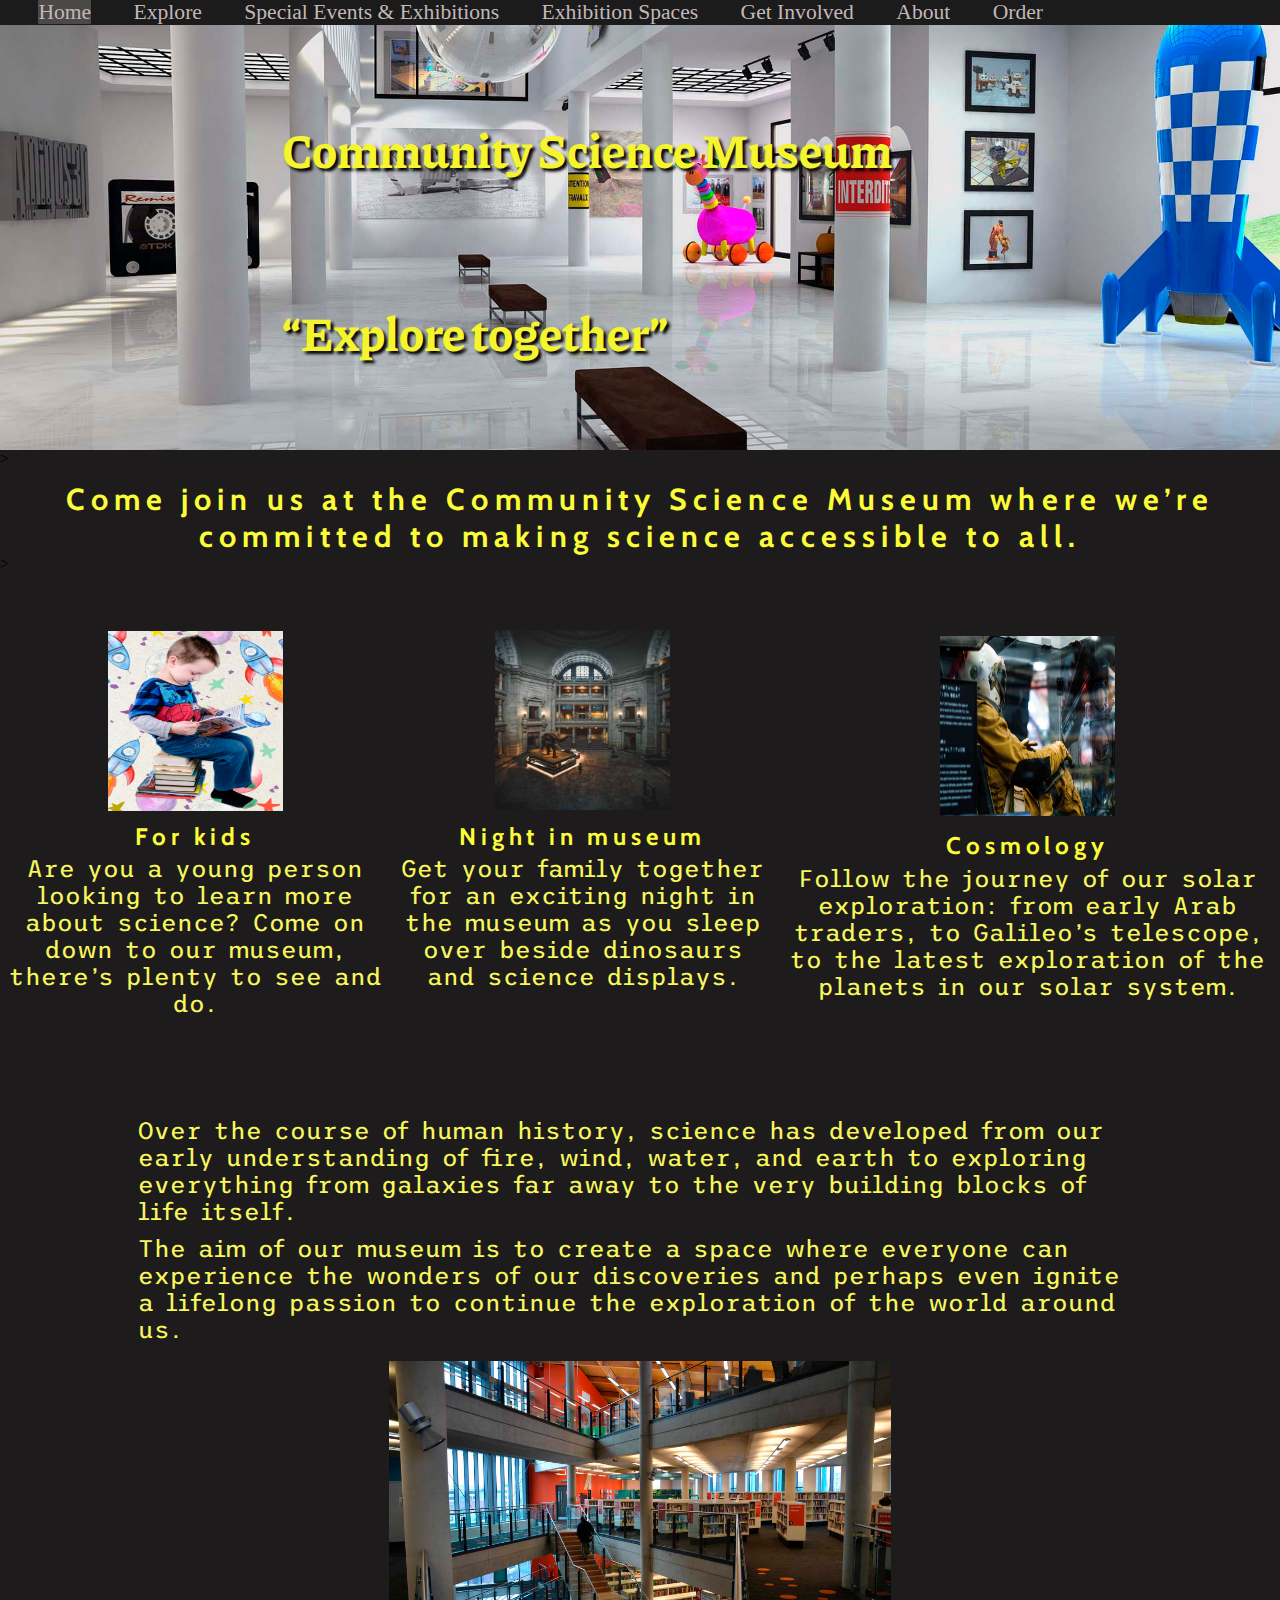
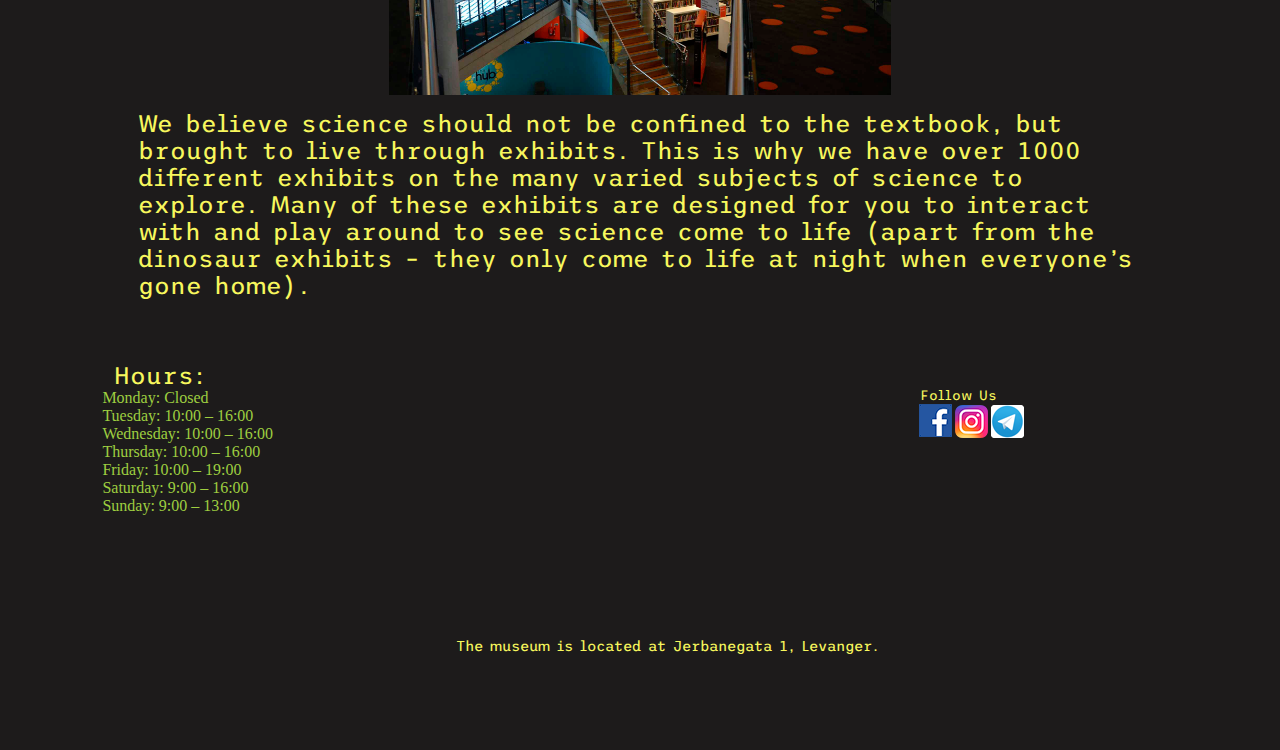
<file: html/index.html>
<!DOCTYPE html>
<html lang="en">
  <head>
    <meta charset="utf-8" />
    <meta name="viewport" content="width=device-width, initial-scale=1" />
    <meta name="description"
        content="Community Science Museum. An interactive museum for kids and parents. Explore together">
    <title>Community Science Museum</title>
    <link rel="stylesheet" type="text/css" href="../style/style.css" />
    <link rel="preconnect" href="https://fonts.gstatic.com">
    <link rel="preconnect" href="https://fonts.gstatic.com">
    <link href="https://fonts.googleapis.com/css2?family=Cabin:ital@1&family=Piazzolla:ital,wght@1,800&family=Trispace&display=swap" rel="stylesheet">
  </head>
  <body>
    <div class="container_home">
      <div id="nav">
        <nav>
          <ul>
            <li><a id="active" href="home.html" class="selected">Home</a></li>
            <li><a href="explore.html">Explore</a></li>
            
            <li><a href="special.html">Special Events & Exhibitions</a></li>
            <li><a href="exhibition.html">Exhibition Spaces</a></li>
            <li><a href="involved.html">Get Involved</a></li>
            <li><a href="about.html">About</a></li>
            <li><a href="orders.html">Order</a></li>
          </ul>
        </nav>
      </div>
      <header>
        <div class="background_home">
        <div class="header_home">
          <div>
            <p>Community Science Museum</p>
            <p>“Explore together”</p>
          </div>
        </div>
      </div>
      </header>
      <main>
        <div class="description"></div>>
        <h1>
          Come join us at the Community Science Museum where we’re committed to
          making science accessible to all.
        </h1>
      </div>>
      <div class="home_links">
        <div class="home_link_block">
        <div class="home_link">
          <a href="explore.html">
            <img src="../images/for_kids.jpg" alt="Boy reading a book" />
            <h2>For kids</h2>
            <p>
              Are you a young person looking to learn more about science? Come
              on down to our museum, there’s plenty to see and do.
            </p>
          </a>
        </div>
      </div>
      <div class="home_link_block">
        <div class="home_link">
          <a href="special.html">
            <img
              src="../images/night.jpg"
              alt="mamont and girls in museum in the night"
            />
            <h2>Night in museum</h2>
            <p>
              Get your family together for an exciting night in the museum as
              you sleep over beside dinosaurs and science displays.
            </p>
          </a>
        </div>
      </div>
      <div class="home_link_block">
        <div class="home_link">
          <a href="exhibition.html">
            <img src="../images/space.jpg" alt="Spaceman sitting in fly shutle" />
            <h2>Cosmology</h2>
            <p>
              Follow the journey of our solar exploration: from early Arab traders, to Galileo’s telescope, to the latest exploration of the planets in our solar system.
            </p>
          </a>
        </div>
      </div>
    </div>
      <article>
        <p>Over the course of human history, science has developed from our early understanding of fire, wind, water, and earth to exploring everything from galaxies far away to the very building blocks of life itself.</p>
        <p>The aim of our museum is to create a space where everyone can experience the wonders of our discoveries and perhaps even ignite a lifelong passion to continue the exploration of the world around us.

      </p>
      <div class="home_img">
        <img class="home_img"src="../images/home.jpg" alt="stairs in libabry" />
      </div>
    <p>We believe science should not be confined to the textbook, but brought to live through exhibits. This is why we have over 1000 different exhibits on the many varied subjects of science to explore. Many of these exhibits are designed for you to interact with and play around to see science come to life (apart from the dinosaur exhibits – they only come to life at night when everyone’s gone home).</p>      
  </article>
  </main>

      <footer>
        <div class="footer">
          <ul>
            <p>Hours:</p>
                <li>Monday: Closed</li>
                <li>Tuesday: 10:00 – 16:00</li>
                <li>Wednesday: 10:00 – 16:00</li>
                <li>Thursday: 10:00 – 16:00</li>
                <li>Friday: 10:00 – 19:00</li>
                <li>Saturday: 9:00 – 16:00<li>
                <li>Sunday: 9:00 – 13:00</li>
        </ul>
    </div>
    <div class="follow">
      <p>Follow Us</p>
      <a class="social" href="#"><img src="../images/social1.jpg" /></a>
        <a class="social" href="#"><img src="../images/social2.jpg" /></a>
        <a class="social" href="#"><img src="../images/social3.jpg" /></a>
        
    </div>
  
    <div class="adress">
      <p>The museum is located at Jerbanegata 1, Levanger.</p>
    
    
    
    
    </div>
        </div>
      </footer>
    </div>
  </body>
</html>
</file>
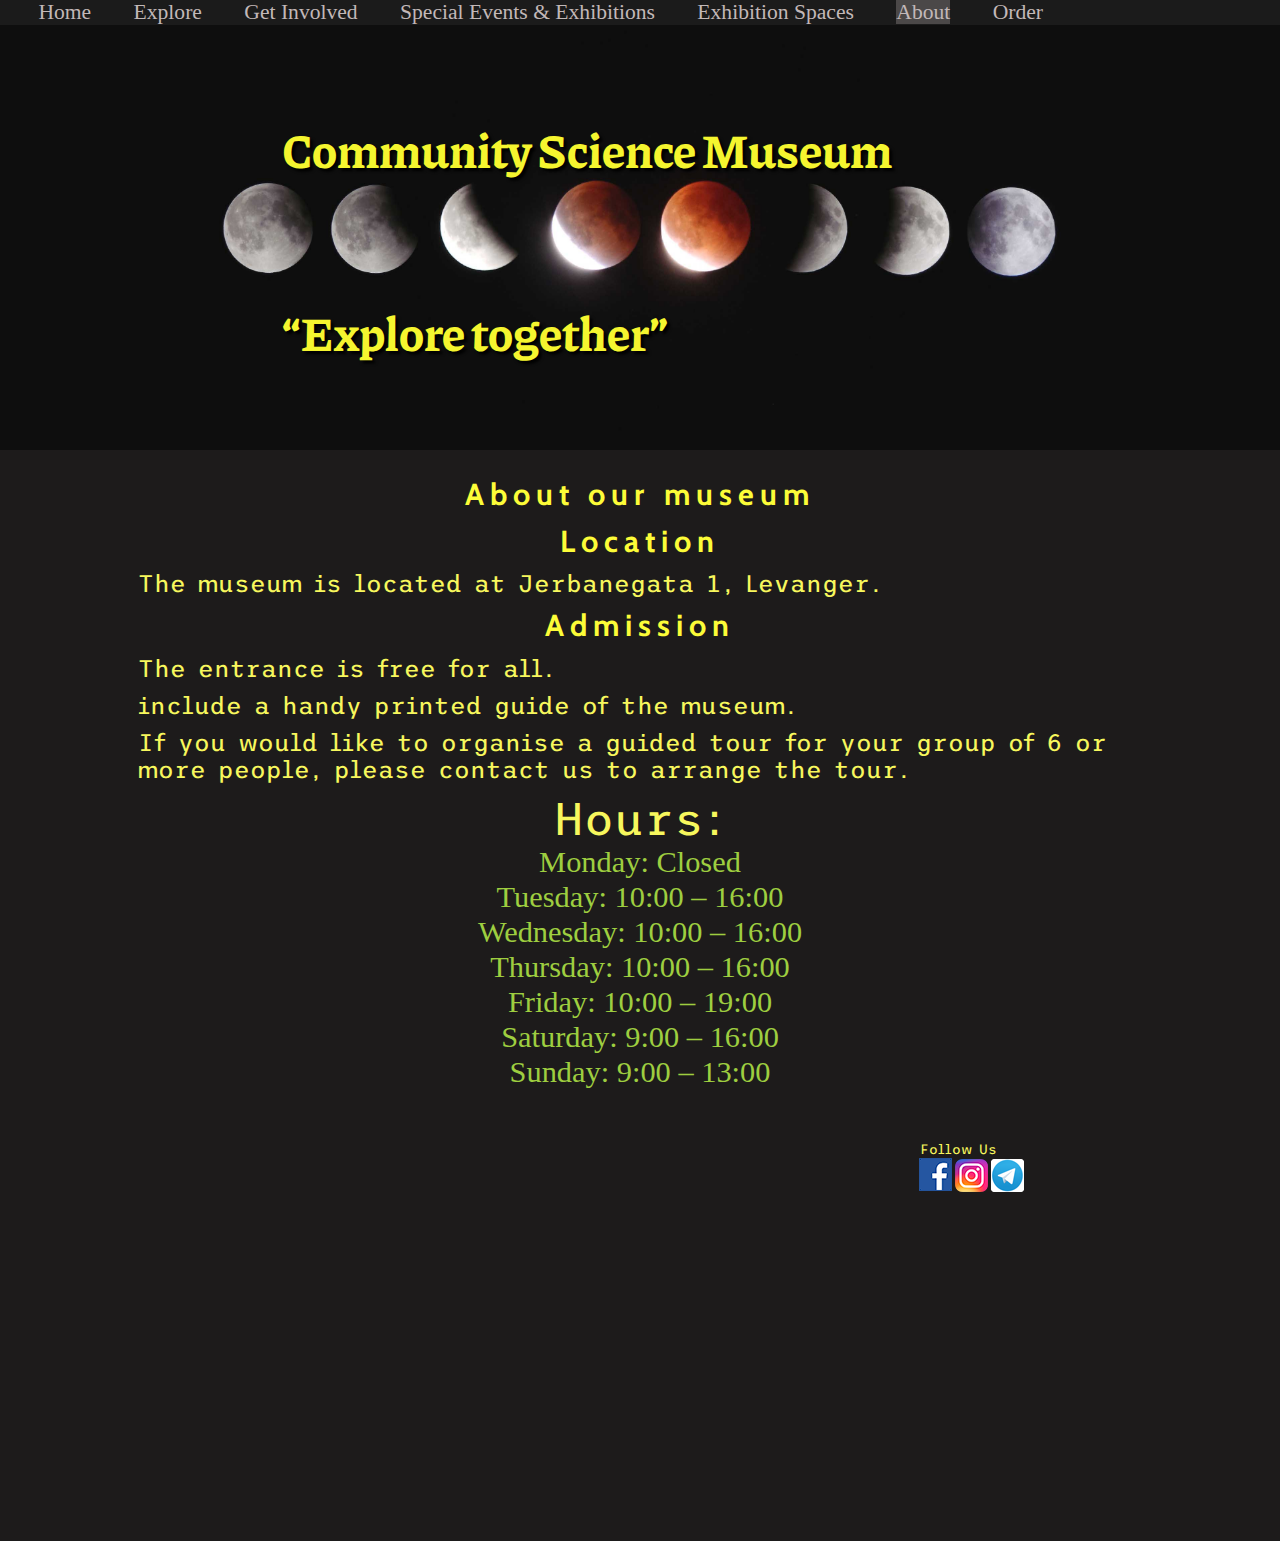
<file: html/about.html>
<!DOCTYPE html>
<html lang="en">
  <head>
    <meta charset="utf-8" />
    <meta name="viewport" content="width=device-width, initial-scale=1" />
    <meta name="description"
        content="Community Science Museum. An interactive museum for kids and parents. About information.">
    <title>Community Science Museum</title>
    <link rel="stylesheet" type="text/css" href="../style/style.css" />
    <link rel="preconnect" href="https://fonts.gstatic.com">
    <link rel="preconnect" href="https://fonts.gstatic.com">
    <link href="https://fonts.googleapis.com/css2?family=Cabin:ital@1&family=Piazzolla:ital,wght@1,800&family=Trispace&display=swap" rel="stylesheet">
  </head>
  <body>
    <div class="container_home">
      <div id="nav">
        <nav>
          <ul>
            <li><a  href="home.html" class="selected">Home</a></li>
            <li><a href="explore.html">Explore</a></li>
            <li><a href="involved.html">Get Involved</a></li>
            <li><a href="special.html">Special Events & Exhibitions</a></li>
            <li><a href="exhibition.html">Exhibition Spaces</a></li>
            <li><a  id="active" href="about.html">About</a></li>
            <li><a href="orders.html">Order</a></li>
          </ul>
        </nav>
      </div>
      <header>
         <div class="background_about">
        <div class="header_home">
          
            <p>Community Science Museum</p>
            <p>“Explore together”</p>
          
        </div>
      </div>
      </header>
      <main>
      <article>
         <h1>About our museum</h1>
         <h2>Location</h2>
         <p>The museum is located at Jerbanegata 1, Levanger.</p>
         <h2>Admission</h2>
         <p>The entrance is free for all. </p>
         <p>include a handy printed guide of the museum. </p>
         <p>If you would like to organise a guided tour for your group of 6 or more people, please contact us to arrange the tour.</p>
         <ul class="hours">
            <p>Hours:</p>
                <li>Monday: Closed</li>
                <li>Tuesday: 10:00 – 16:00</li>
                <li>Wednesday: 10:00 – 16:00</li>
                <li>Thursday: 10:00 – 16:00</li>
                <li>Friday: 10:00 – 19:00</li>
                <li>Saturday: 9:00 – 16:00<li>
                <li>Sunday: 9:00 – 13:00</li>
        </ul>
      </article>
  </main>

      <footer>
        <div class="footer">

<div class="follow">
   <p>Follow Us</p>
   <a class="social" href="#"><img src="../images/social1.jpg" /></a>
     <a class="social" href="#"><img src="../images/social2.jpg" /></a>
     <a class="social" href="#"><img src="../images/social3.jpg" /></a>
     
 </div>
        </div>
      </footer>
    </div>
  </body>
</html>
</file>
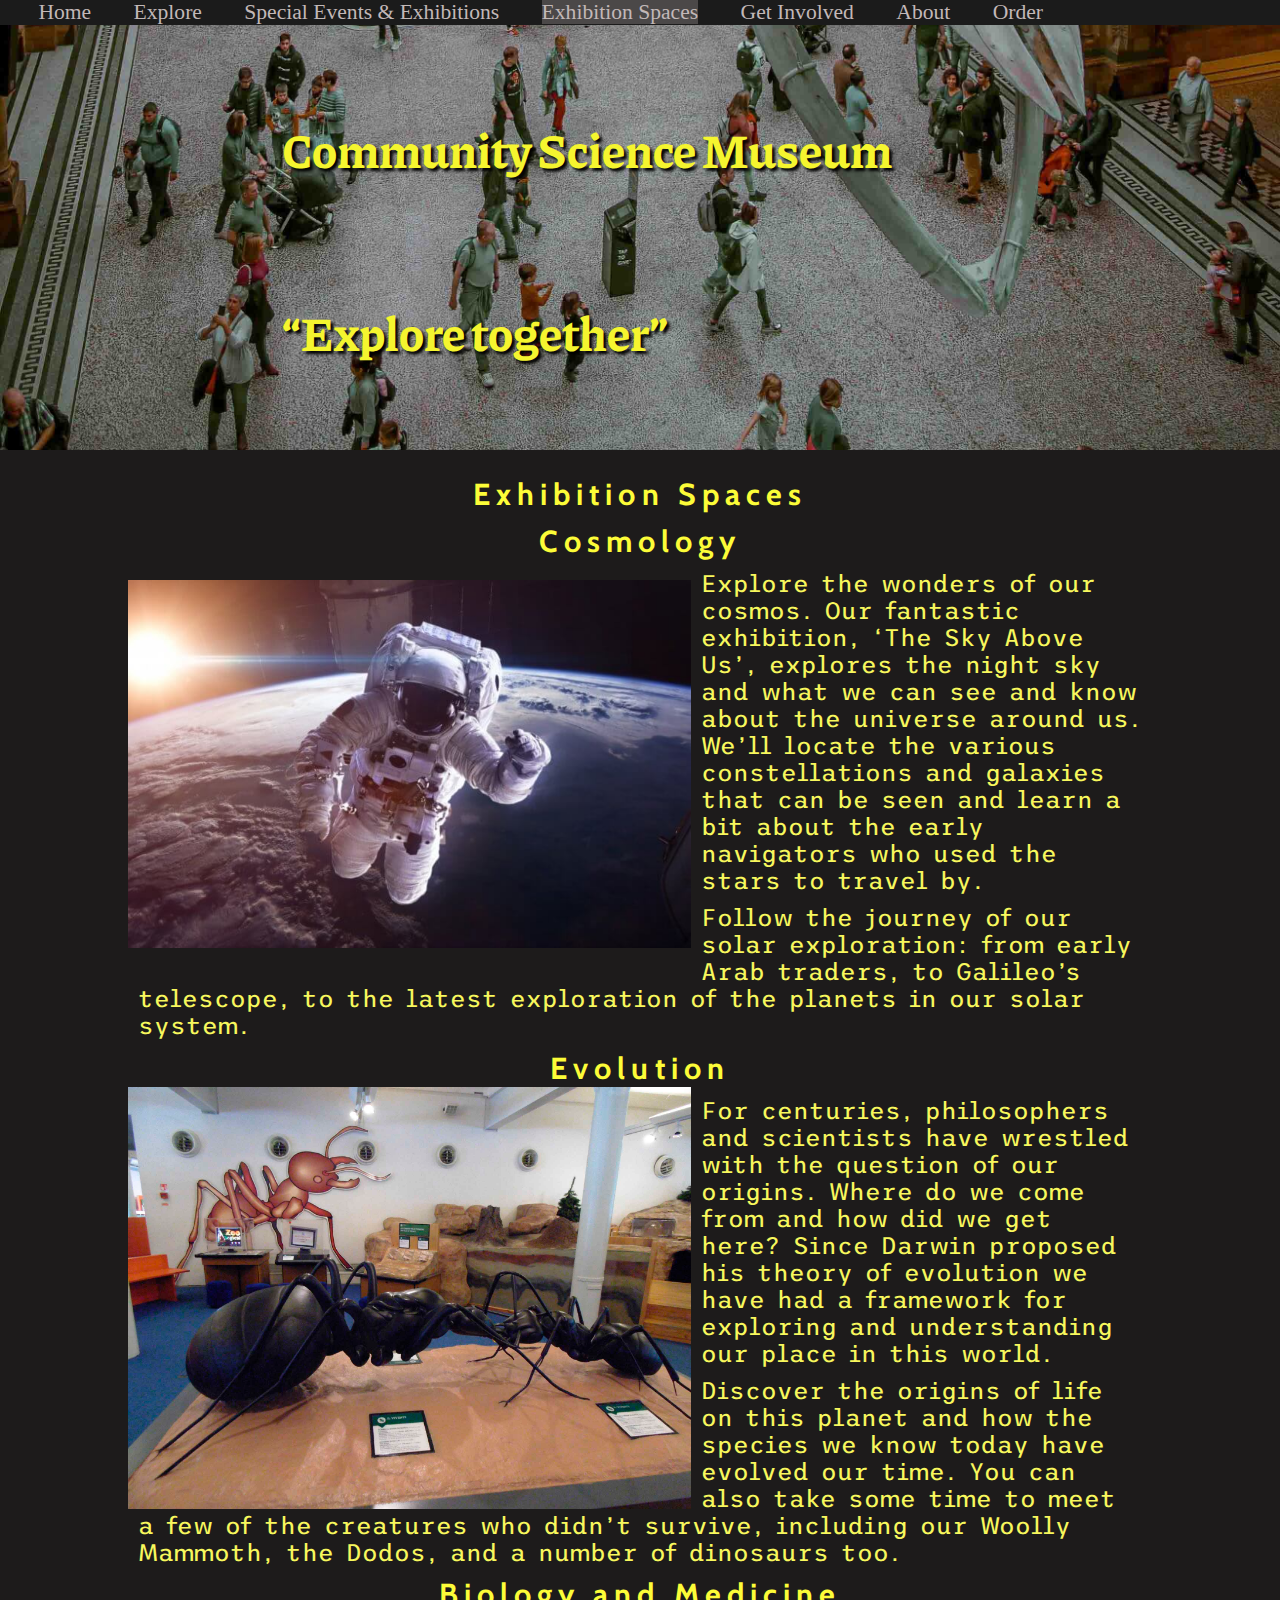
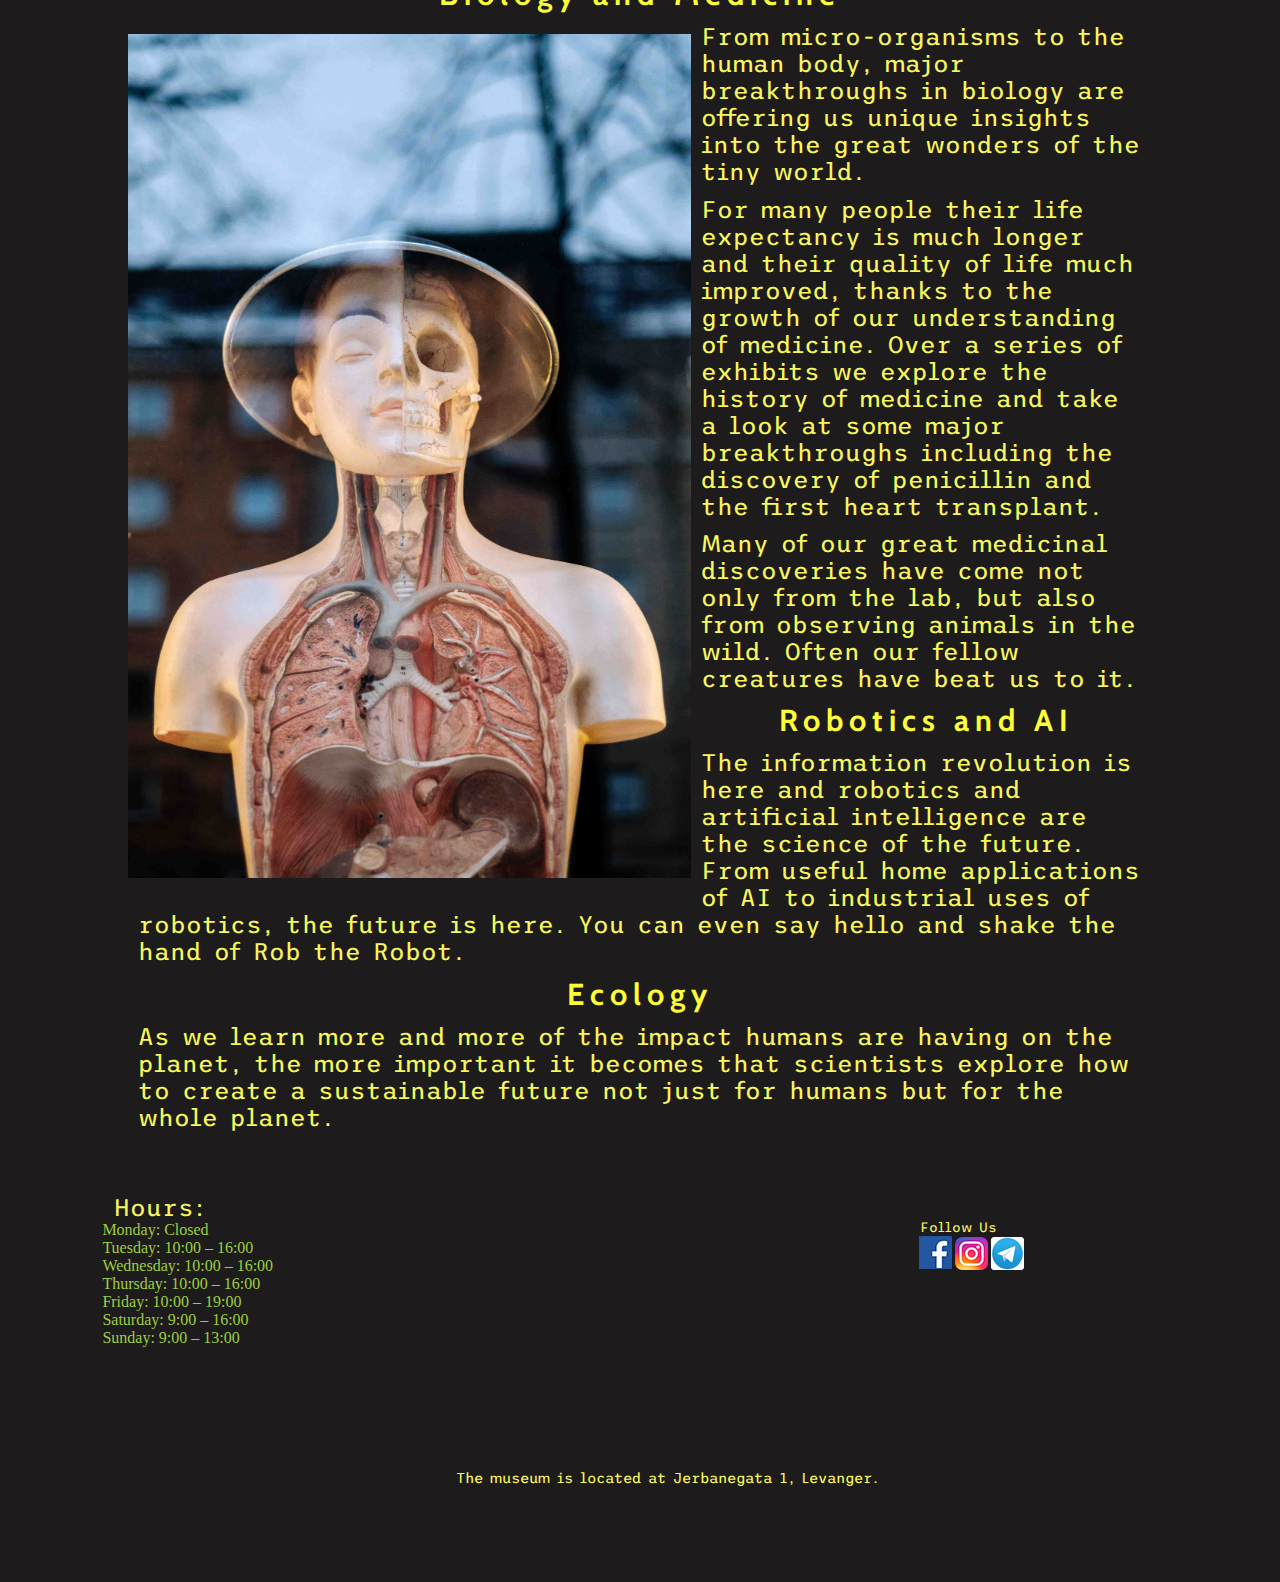
<file: html/exhibition.html>
<!DOCTYPE html>
<html lang="en">
  <head>
    <meta charset="utf-8" />
    <meta name="viewport" content="width=device-width, initial-scale=1" />
    <meta name="description"
        content="Community Science Museum. An interactive museum for kids and parents. Explore together. Exhibitions.">
    <title>Community Science Museum</title>
    <link rel="stylesheet" type="text/css" href="../style/style.css" />
    <link rel="preconnect" href="https://fonts.gstatic.com">
    <link rel="preconnect" href="https://fonts.gstatic.com">
    <link href="https://fonts.googleapis.com/css2?family=Cabin:ital@1&family=Piazzolla:ital,wght@1,800&family=Trispace&display=swap" rel="stylesheet">
  </head>
  <body>
    <div class="container_home">
      <div id="nav">
        <nav>
          <ul>
            <li><a  href="home.html" class="selected">Home</a></li>
            <li><a href="explore.html">Explore</a></li>
            
            <li><a href="special.html">Special Events & Exhibitions</a></li>
            <li><a id="active" href="exhibition.html">Exhibition Spaces</a></li>
            <li><a href="involved.html">Get Involved</a></li>
            <li><a href="about.html">About</a></li>
            <li><a href="orders.html">Order</a></li>
          </ul>
        </nav>
      </div>
      <header>
        <div class="background_exhibition">
        <div class="header_home">
          <div>
            <p>Community Science Museum</p>
            <p>“Explore together”</p>
          </div>
        </div>
      </div>
      </header>
      <main>
  
    
      <article>
        <h1>Exhibition Spaces</h1>
         <h2>Cosmology</h2>
         <img class="exhibition_img" src="../images/cosmology.jpg" alt="astronaut in open psace" />
         <p>Explore the wonders of our cosmos. Our fantastic exhibition, ‘The Sky Above Us’, explores the night sky and what we can see and know about the universe around us. We’ll locate the various constellations and galaxies that can be seen and learn a bit about the early navigators who used the stars to travel by.</p>
        <p>Follow the journey of our solar exploration: from early Arab traders, to Galileo’s telescope, to the latest exploration of the planets in our solar system.</p>
        <h2>Evolution</h2>
        <img class="exhibition2_img" src="../images/bugs.jpg" alt="exhibits of huge ant models" />
        <p>For centuries, philosophers and scientists have wrestled with the question of our origins. Where do we come from and how did we get here? Since Darwin proposed his theory of evolution we have had a framework for exploring and understanding our place in this world.</p>
         <p>Discover the origins of life on this planet and how the species we know today have evolved our time. You can also take some time to meet a few of the creatures who didn’t survive, including our Woolly Mammoth, the Dodos, and a number of dinosaurs too.</p>
         <h2>Biology and Medicine</h2>
         <img class="exhibition_img" src="../images/biology.jpg" alt="model of human body with structure of iternal organs" />
         <p>From micro-organisms to the human body, major breakthroughs in biology are offering us unique insights into the great wonders of the tiny world. </p>
         <p>For many people their life expectancy is much longer and their quality of life much improved, thanks to the growth of our understanding of medicine. Over a series of exhibits we explore the history of medicine and take a look at some major breakthroughs including the discovery of penicillin and the first heart transplant. </p>
         <p>Many of our great medicinal discoveries have come not only from the lab, but also from observing animals in the wild. Often our fellow creatures have beat us to it.</p>
         <h2>Robotics and AI</h2>
         <p>The information revolution is here and robotics and artificial intelligence are the science of the future. From useful home applications of AI to industrial uses of robotics, the future is here. You can even say hello and shake the hand of Rob the Robot.</p>
         <h2>Ecology</h2>
         <p>As we learn more and more of the impact humans are having on the planet, the more important it becomes that scientists explore how to create a sustainable future not just for humans but for the whole planet.</p>
      </article>
  </main>

      <footer>
        <div class="footer">
          <ul>
            <p>Hours:</p>
                <li>Monday: Closed</li>
                <li>Tuesday: 10:00 – 16:00</li>
                <li>Wednesday: 10:00 – 16:00</li>
                <li>Thursday: 10:00 – 16:00</li>
                <li>Friday: 10:00 – 19:00</li>
                <li>Saturday: 9:00 – 16:00<li>
                <li>Sunday: 9:00 – 13:00</li>
        </ul>
    </div>
    <div class="follow">
      <p>Follow Us</p>
      <a class="social" href="#"><img src="../images/social1.jpg" /></a>
        <a class="social" href="#"><img src="../images/social2.jpg" /></a>
        <a class="social" href="#"><img src="../images/social3.jpg" /></a>
        
    </div>
    <div class="adress">
      <p>The museum is located at Jerbanegata 1, Levanger.</p>
    
    
    
    
    </div>
        </div>
      </footer>
    </div>
  </body>
</html>
</file>
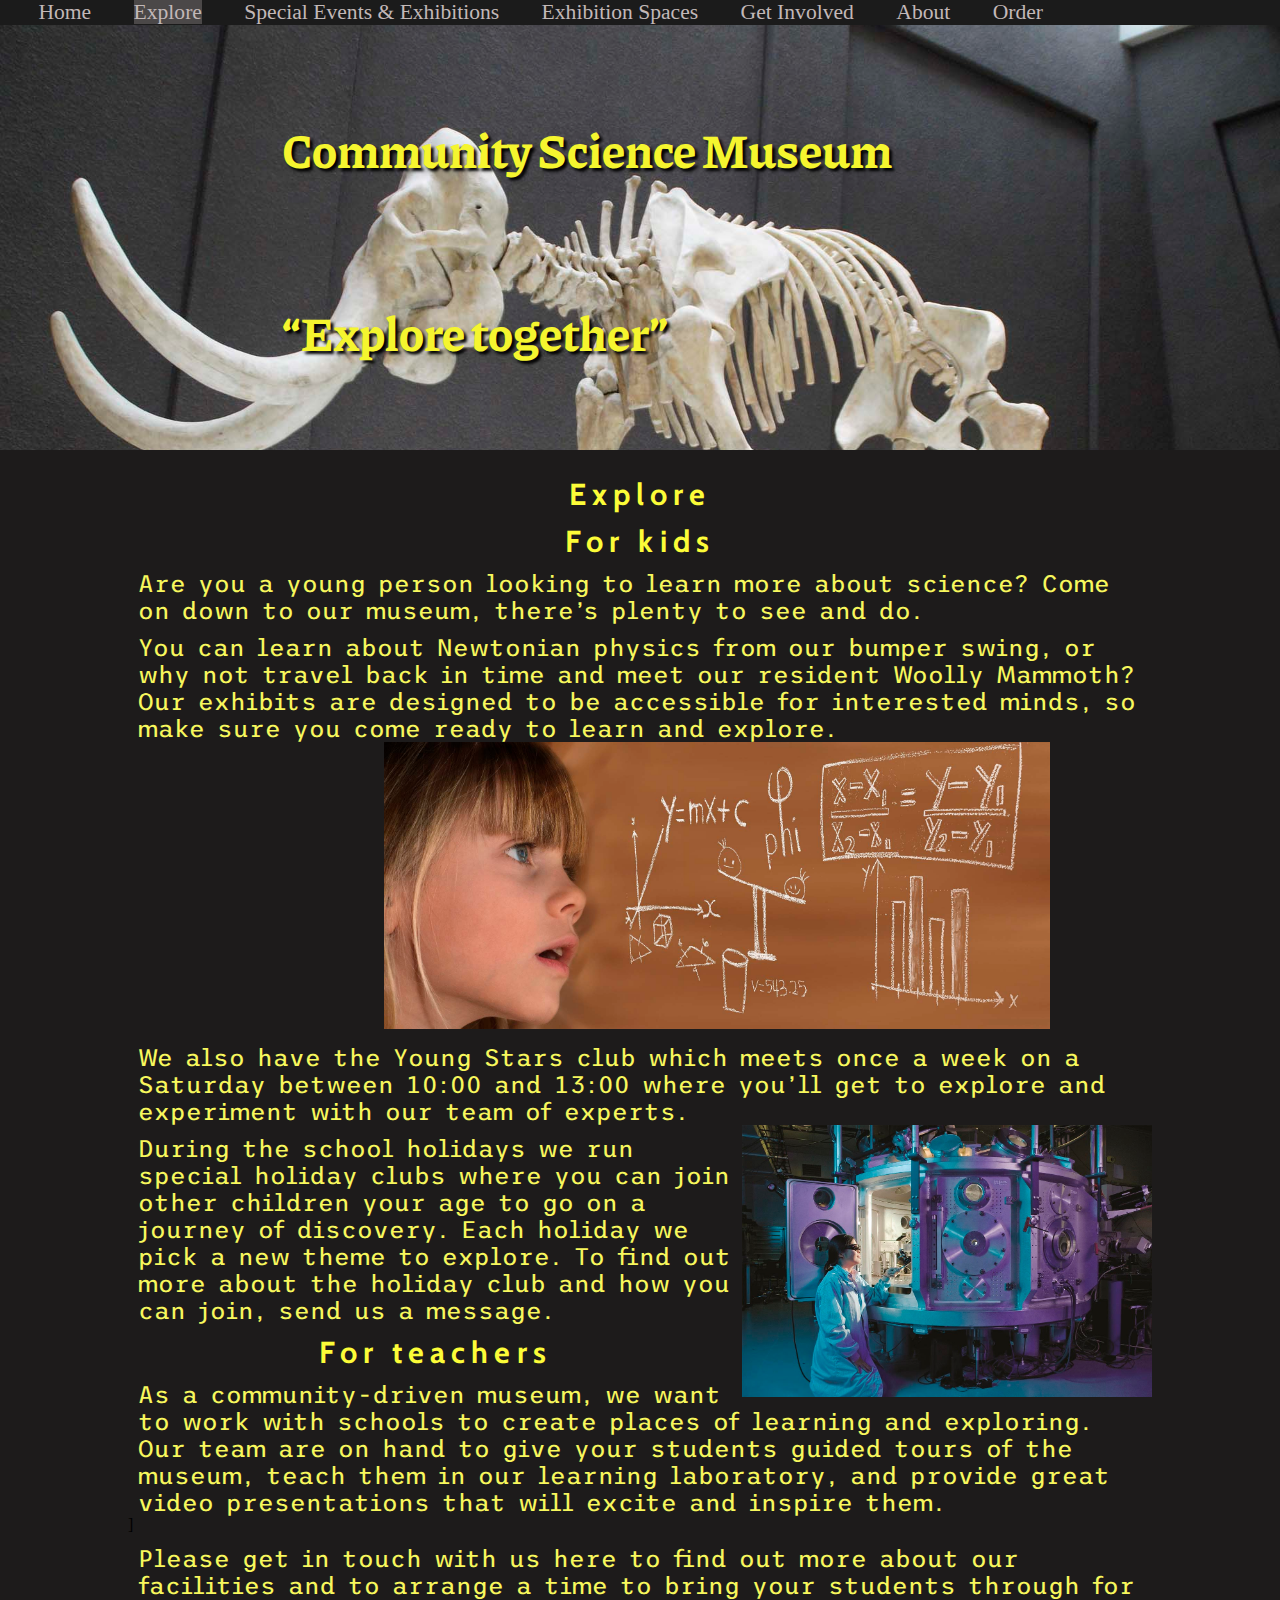
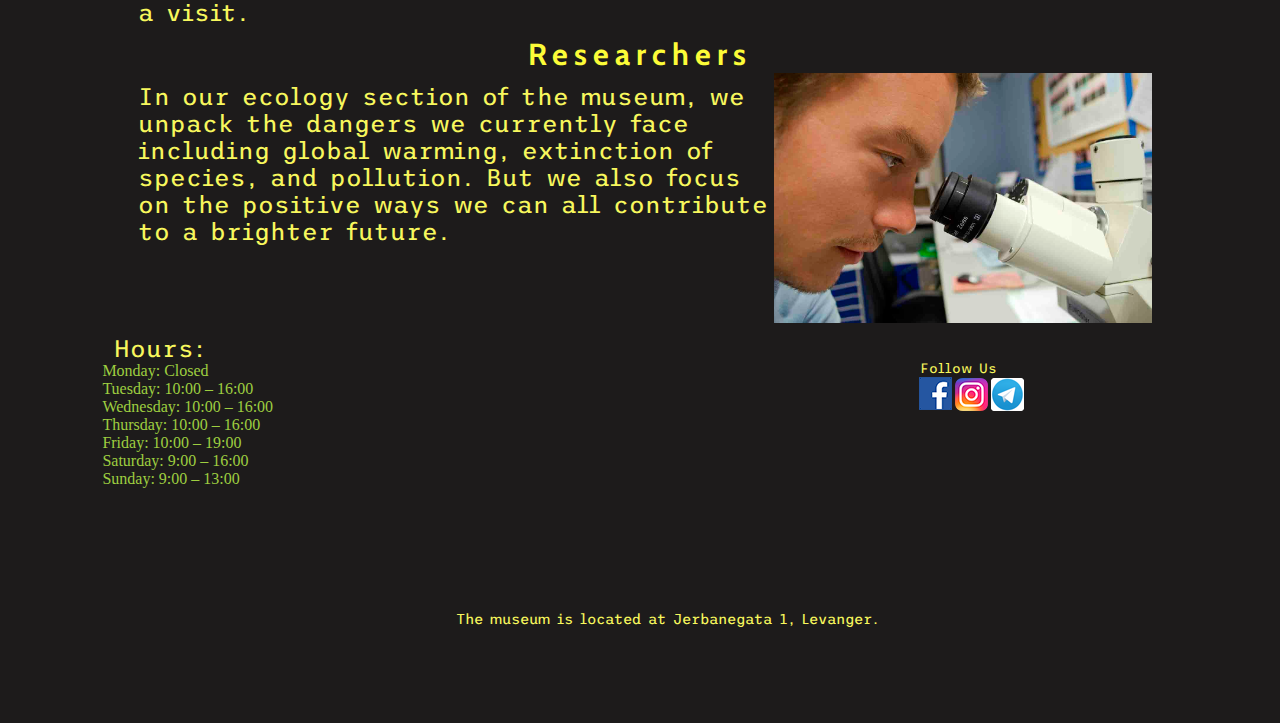
<file: html/explore.html>
<!DOCTYPE html>
<html lang="en">
  <head>
    <meta charset="utf-8" />
    <meta name="viewport" content="width=device-width, initial-scale=1" />
    <meta name="description"
        content="Community Science Museum. An interactive museum for kids and parents. Explore together">
    <title>Community Science Museum</title>
    <link rel="stylesheet" type="text/css" href="../style/style.css" />
    <link rel="preconnect" href="https://fonts.gstatic.com">
    <link rel="preconnect" href="https://fonts.gstatic.com">
    <link href="https://fonts.googleapis.com/css2?family=Cabin:ital@1&family=Piazzolla:ital,wght@1,800&family=Trispace&display=swap" rel="stylesheet">
  </head>
  <body>
    <div class="container_home">
      <div id="nav">
        <nav>
          <ul>
            <li><a  href="home.html" class="selected">Home</a></li>
            <li><a id="active" href="explore.html">Explore</a></li>
            <li><a href="special.html">Special Events & Exhibitions</a></li>
            <li><a href="exhibition.html">Exhibition Spaces</a></li>
            <li><a href="involved.html">Get Involved</a></li>
            <li><a href="about.html">About</a></li>
            <li><a href="orders.html">Order</a></li>
          </ul>
        </nav>
      </div>
      <header>
        <div class="background_explore">
        <div class="header_home">
            <p>Community Science Museum</p>
            <p>“Explore together”</p>
        </div>
      </div>
      </header>
      <main>
      
      <article>
        <h1>Explore</h1>
        <h2>For kids</h2>
        
        <p>Are you a young person looking to learn more about science? Come on down to our museum, there’s plenty to see and do.</p>
        <p>You can learn about Newtonian physics from our bumper swing, or why not travel back in time and meet our resident Woolly Mammoth? Our exhibits are designed to be accessible for interested minds, so make sure you come ready to learn and explore.</p>
        <img class="explore_img" src="../images/explore_kids.jpg" alt="Girls looking on classboard" />
        <p>We also have the Young Stars club which meets once a week on a Saturday between 10:00 and 13:00 where you’ll get to explore and experiment with our team of experts.</p>
      <img class="explore2_img" src="../images/explore_kids2.jpg" alt="woman doing " />
        <p>During the school holidays we run special holiday clubs where you can join other children your age to go on a journey of discovery. Each holiday we pick a new theme to explore. To find out more about the holiday club and how you can join, send us a message.</p>
      <h2>For teachers</h2>
      <p>As a community-driven museum, we want to work with schools to create places of learning and exploring. Our team are on hand to give your students guided tours of the museum, teach them in our learning laboratory, and provide great video presentations that will excite and inspire them.</p>]
    <p>Please get in touch with us here to find out more about our facilities and to arrange a time to bring your students through for a visit.</p>  
  <h2>Researchers</h2>  
  <img class="researches_img" src="../images/researches.jpg" alt="man looking into microscope" />
  <p>In our ecology section of the museum, we unpack the dangers we currently face including global warming, extinction of species, and pollution. But we also focus on the positive ways we can all contribute to a brighter future.</p>
  </article>
  </main>

      <footer>
        <div class="footer">
          <ul>
            <p>Hours:</p>
                <li>Monday: Closed</li>
                <li>Tuesday: 10:00 – 16:00</li>
                <li>Wednesday: 10:00 – 16:00</li>
                <li>Thursday: 10:00 – 16:00</li>
                <li>Friday: 10:00 – 19:00</li>
                <li>Saturday: 9:00 – 16:00<li>
                <li>Sunday: 9:00 – 13:00</li>
        </ul>
    </div>
    <div class="follow">
      <p>Follow Us</p>
      <a class="social" href="#"><img src="../images/social1.jpg" /></a>
        <a class="social" href="#"><img src="../images/social2.jpg" /></a>
        <a class="social" href="#"><img src="../images/social3.jpg" /></a>
        
    </div>
    <div class="adress">
      <p>The museum is located at Jerbanegata 1, Levanger.</p>
    
    
    
    
    </div>
        </div>
      </footer>
    </div>
  </body>
</html>
</file>
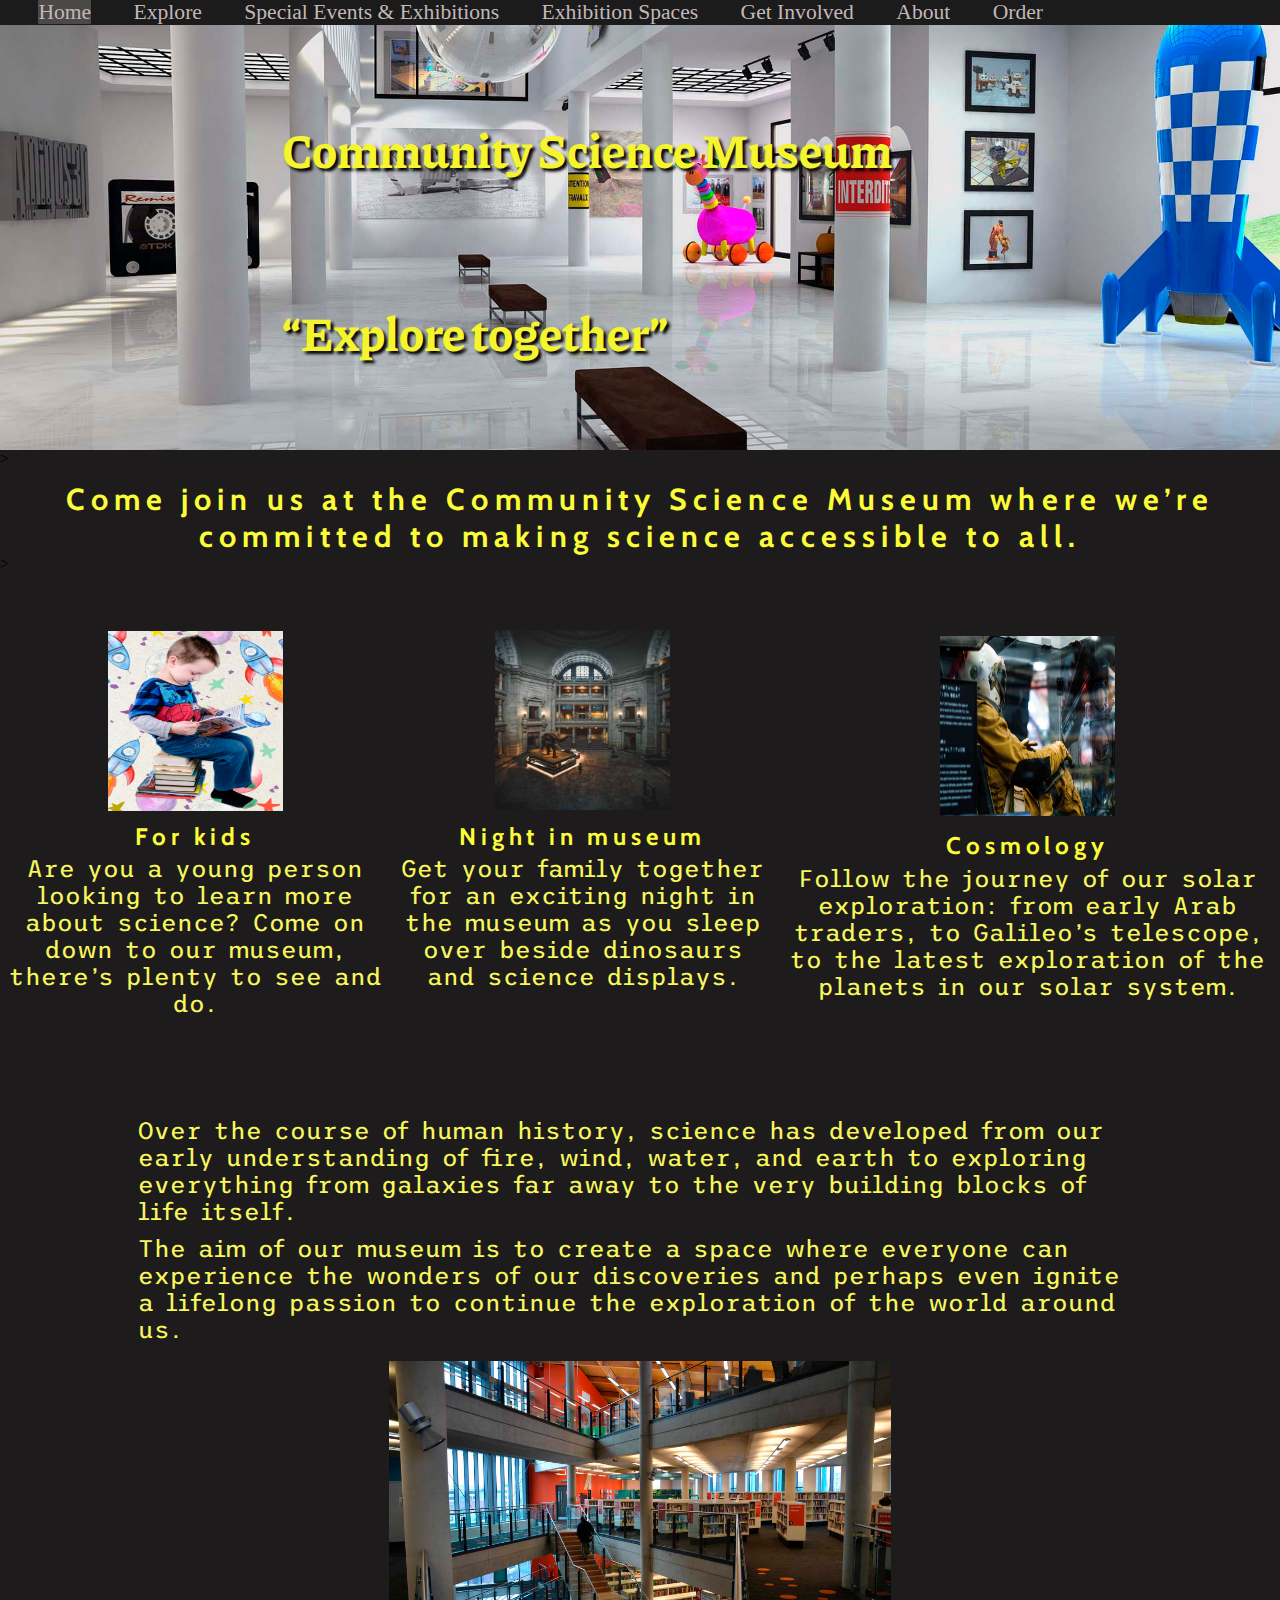
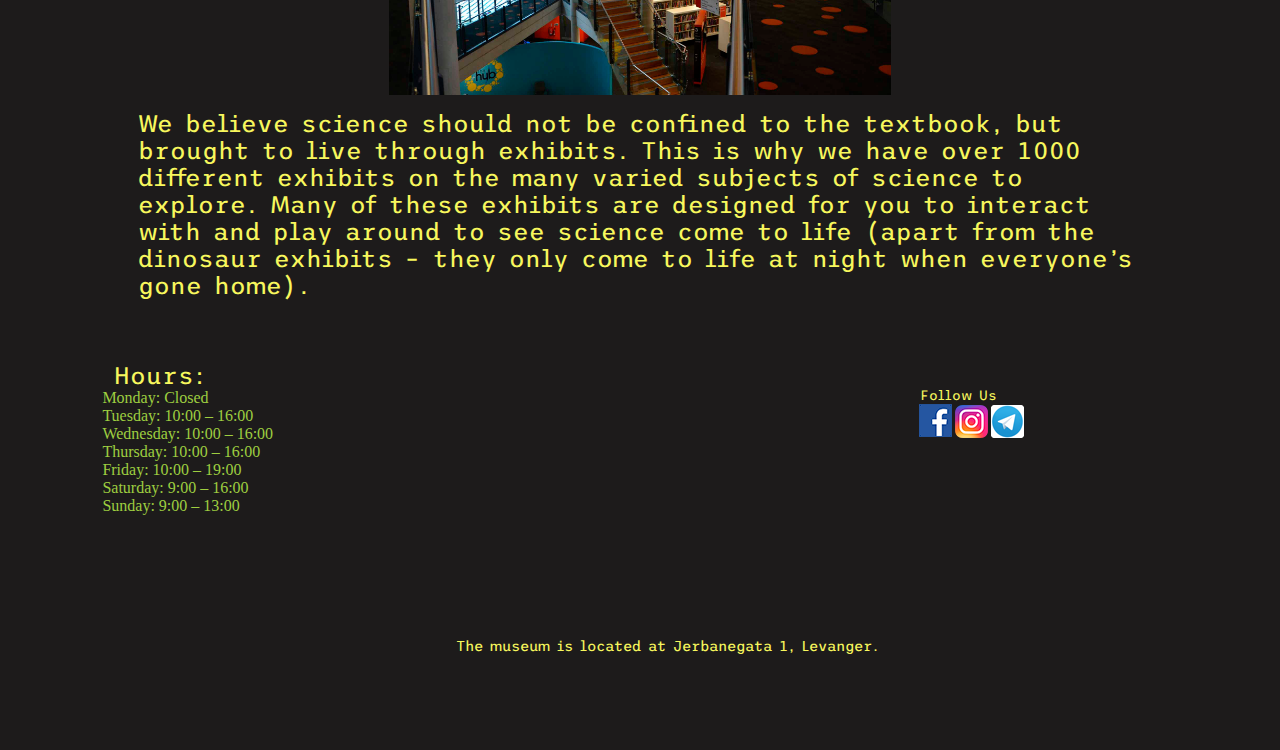
<file: html/home.html>
<!DOCTYPE html>
<html lang="en">
  <head>
    <meta charset="utf-8" />
    <meta name="viewport" content="width=device-width, initial-scale=1" />
    <meta name="description"
        content="Community Science Museum. An interactive museum for kids and parents. Explore together">
    <title>Community Science Museum</title>
    <link rel="stylesheet" type="text/css" href="../style/style.css" />
    <link rel="preconnect" href="https://fonts.gstatic.com">
    <link rel="preconnect" href="https://fonts.gstatic.com">
    <link href="https://fonts.googleapis.com/css2?family=Cabin:ital@1&family=Piazzolla:ital,wght@1,800&family=Trispace&display=swap" rel="stylesheet">
  </head>
  <body>
    <div class="container_home">
      <div id="nav">
        <nav>
          <ul>
            <li><a id="active" href="home.html" class="selected">Home</a></li>
            <li><a href="explore.html">Explore</a></li>
            
            <li><a href="special.html">Special Events & Exhibitions</a></li>
            <li><a href="exhibition.html">Exhibition Spaces</a></li>
            <li><a href="involved.html">Get Involved</a></li>
            <li><a href="about.html">About</a></li>
            <li><a href="orders.html">Order</a></li>
          </ul>
        </nav>
      </div>
      <header>
        <div class="background_home">
        <div class="header_home">
          <div>
            <p>Community Science Museum</p>
            <p>“Explore together”</p>
          </div>
        </div>
      </div>
      </header>
      <main>
        <div class="description"></div>>
        <h1>
          Come join us at the Community Science Museum where we’re committed to
          making science accessible to all.
        </h1>
      </div>>
      <div class="home_links">
        <div class="home_link_block">
        <div class="home_link">
          <a href="explore.html">
            <img src="../images/for_kids.jpg" alt="Boy reading a book" />
            <h2>For kids</h2>
            <p>
              Are you a young person looking to learn more about science? Come
              on down to our museum, there’s plenty to see and do.
            </p>
          </a>
        </div>
      </div>
      <div class="home_link_block">
        <div class="home_link">
          <a href="special.html">
            <img
              src="../images/night.jpg"
              alt="mamont and girls in museum in the night"
            />
            <h2>Night in museum</h2>
            <p>
              Get your family together for an exciting night in the museum as
              you sleep over beside dinosaurs and science displays.
            </p>
          </a>
        </div>
      </div>
      <div class="home_link_block">
        <div class="home_link">
          <a href="exhibition.html">
            <img src="../images/space.jpg" alt="Spaceman sitting in fly shutle" />
            <h2>Cosmology</h2>
            <p>
              Follow the journey of our solar exploration: from early Arab traders, to Galileo’s telescope, to the latest exploration of the planets in our solar system.
            </p>
          </a>
        </div>
      </div>
    </div>
      <article>
        <p>Over the course of human history, science has developed from our early understanding of fire, wind, water, and earth to exploring everything from galaxies far away to the very building blocks of life itself.</p>
        <p>The aim of our museum is to create a space where everyone can experience the wonders of our discoveries and perhaps even ignite a lifelong passion to continue the exploration of the world around us.

      </p>
      <div class="home_img">
        <img class="home_img"src="../images/home.jpg" alt="stairs in libabry" />
      </div>
    <p>We believe science should not be confined to the textbook, but brought to live through exhibits. This is why we have over 1000 different exhibits on the many varied subjects of science to explore. Many of these exhibits are designed for you to interact with and play around to see science come to life (apart from the dinosaur exhibits – they only come to life at night when everyone’s gone home).</p>      
  </article>
  </main>

      <footer>
        <div class="footer">
          <ul>
            <p>Hours:</p>
                <li>Monday: Closed</li>
                <li>Tuesday: 10:00 – 16:00</li>
                <li>Wednesday: 10:00 – 16:00</li>
                <li>Thursday: 10:00 – 16:00</li>
                <li>Friday: 10:00 – 19:00</li>
                <li>Saturday: 9:00 – 16:00<li>
                <li>Sunday: 9:00 – 13:00</li>
        </ul>
    </div>
    <div class="follow">
      <p>Follow Us</p>
      <a class="social" href="#"><img src="../images/social1.jpg" /></a>
        <a class="social" href="#"><img src="../images/social2.jpg" /></a>
        <a class="social" href="#"><img src="../images/social3.jpg" /></a>
        
    </div>
  
    <div class="adress">
      <p>The museum is located at Jerbanegata 1, Levanger.</p>
    
    
    
    
    </div>
        </div>
      </footer>
    </div>
  </body>
</html>
</file>
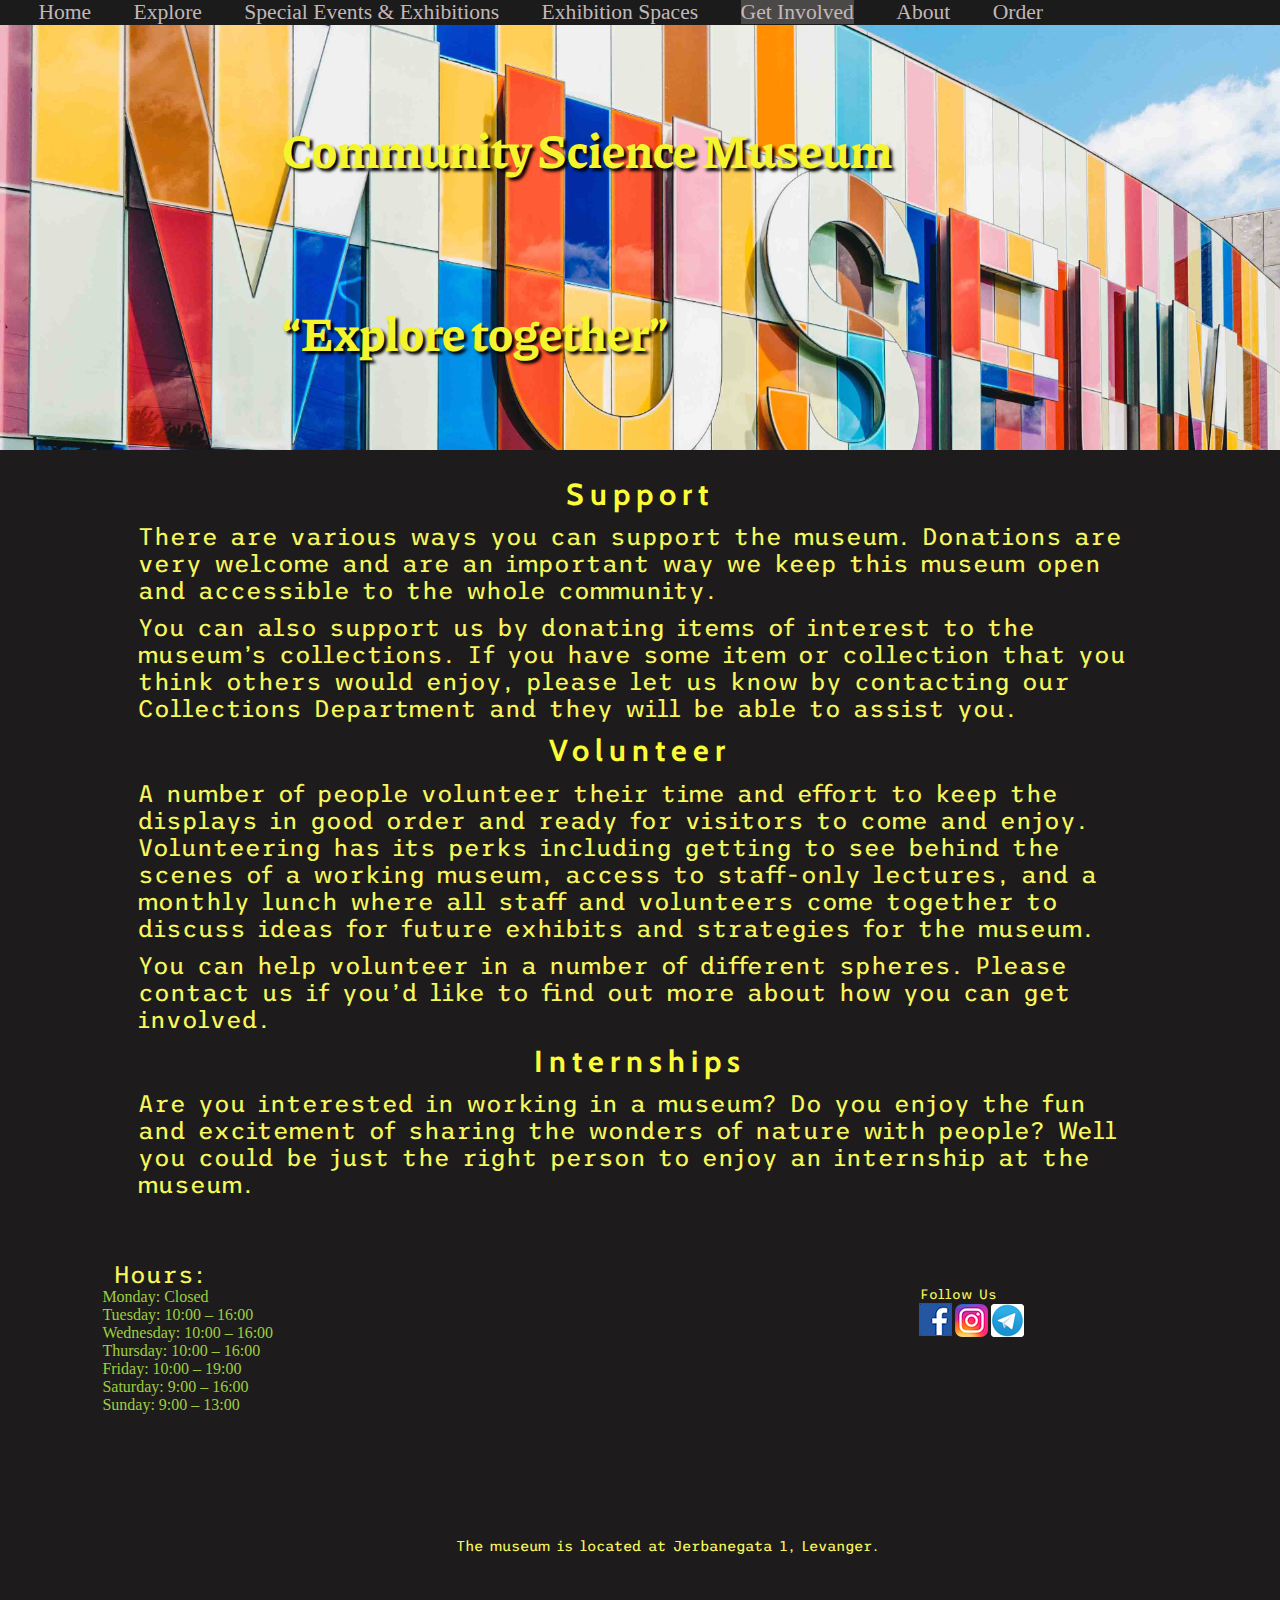
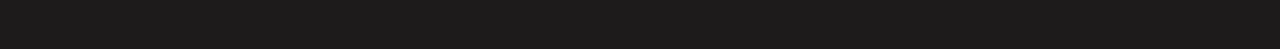
<file: html/involved.html>
<!DOCTYPE html>
<html lang="en">
  <head>
    <meta charset="utf-8" />
    <meta name="viewport" content="width=device-width, initial-scale=1" />
    <meta name="description"
        content="Community Science Museum. An interactive museum for kids and parents. Explore together. Involved.">
    <title>Community Science Museum</title>
    <link rel="stylesheet" type="text/css" href="../style/style.css" />
    <link rel="preconnect" href="https://fonts.gstatic.com">
    <link rel="preconnect" href="https://fonts.gstatic.com">
    <link href="https://fonts.googleapis.com/css2?family=Cabin:ital@1&family=Piazzolla:ital,wght@1,800&family=Trispace&display=swap" rel="stylesheet">
  </head>
  <body>
    <div class="container_home">
      <div id="nav">
        <nav>
          <ul>
            <li><a  href="home.html" class="selected">Home</a></li>
            <li><a  href="explore.html">Explore</a></li>
            
            <li><a href="special.html">Special Events & Exhibitions</a></li>
            <li><a href="exhibition.html">Exhibition Spaces</a></li>
            <li><a id="active" href="involved.html">Get Involved</a></li>
            <li><a href="about.html">About</a></li>
            <li><a href="orders.html">Order</a></li>
          </ul>
        </nav>
      </div>
      <header>
         <div class="background_involved">
        <div class="header_home">
          <div>
            <p>Community Science Museum</p>
            <p>“Explore together”</p>
          </div>
        </div>
      </div>
      </header>
      <main>
      
      
            
    
      <article>
         
         <h2>Support</h2>
        <p>There are various ways you can support the museum. Donations are very welcome and are an important way we keep this museum open and accessible to the whole community. </p>
        <p>You can also support us by donating items of interest to the museum’s collections. If you have some item or collection that you think others would enjoy, please let us know by contacting our Collections Department and they will be able to assist you.</p>
         <h2>Volunteer</h2>
         <p>A number of people volunteer their time and effort to keep the displays in good order and ready for visitors to come and enjoy. Volunteering has its perks including getting to see behind the scenes of a working museum, access to staff-only lectures, and a monthly lunch where all staff and volunteers come together to discuss ideas for future exhibits and strategies for the museum.</p>
      <p>You can help volunteer in a number of different spheres. Please contact us if you’d like to find out more about how you can get involved.</p>
   <h2>Internships</h2>  
   <p>Are you interested in working in a museum? Do you enjoy the fun and excitement of sharing the wonders of nature with people? Well you could be just the right person to enjoy an internship at the museum.</p> 
   </article>
  </main>

      <footer>
        <div class="footer">
          <ul>
            <p>Hours:</p>
                <li>Monday: Closed</li>
                <li>Tuesday: 10:00 – 16:00</li>
                <li>Wednesday: 10:00 – 16:00</li>
                <li>Thursday: 10:00 – 16:00</li>
                <li>Friday: 10:00 – 19:00</li>
                <li>Saturday: 9:00 – 16:00<li>
                <li>Sunday: 9:00 – 13:00</li>
        </ul>
    </div>
    <div class="follow">
      <p>Follow Us</p>
      <a class="social" href="#"><img src="../images/social1.jpg" /></a>
        <a class="social" href="#"><img src="../images/social2.jpg" /></a>
        <a class="social" href="#"><img src="../images/social3.jpg" /></a>
        
    </div>
    <div class="adress">
      <p>The museum is located at Jerbanegata 1, Levanger.</p>
    
    
    
    
    </div>
        </div>
      </footer>
    </div>
  </body>
</html>
</file>
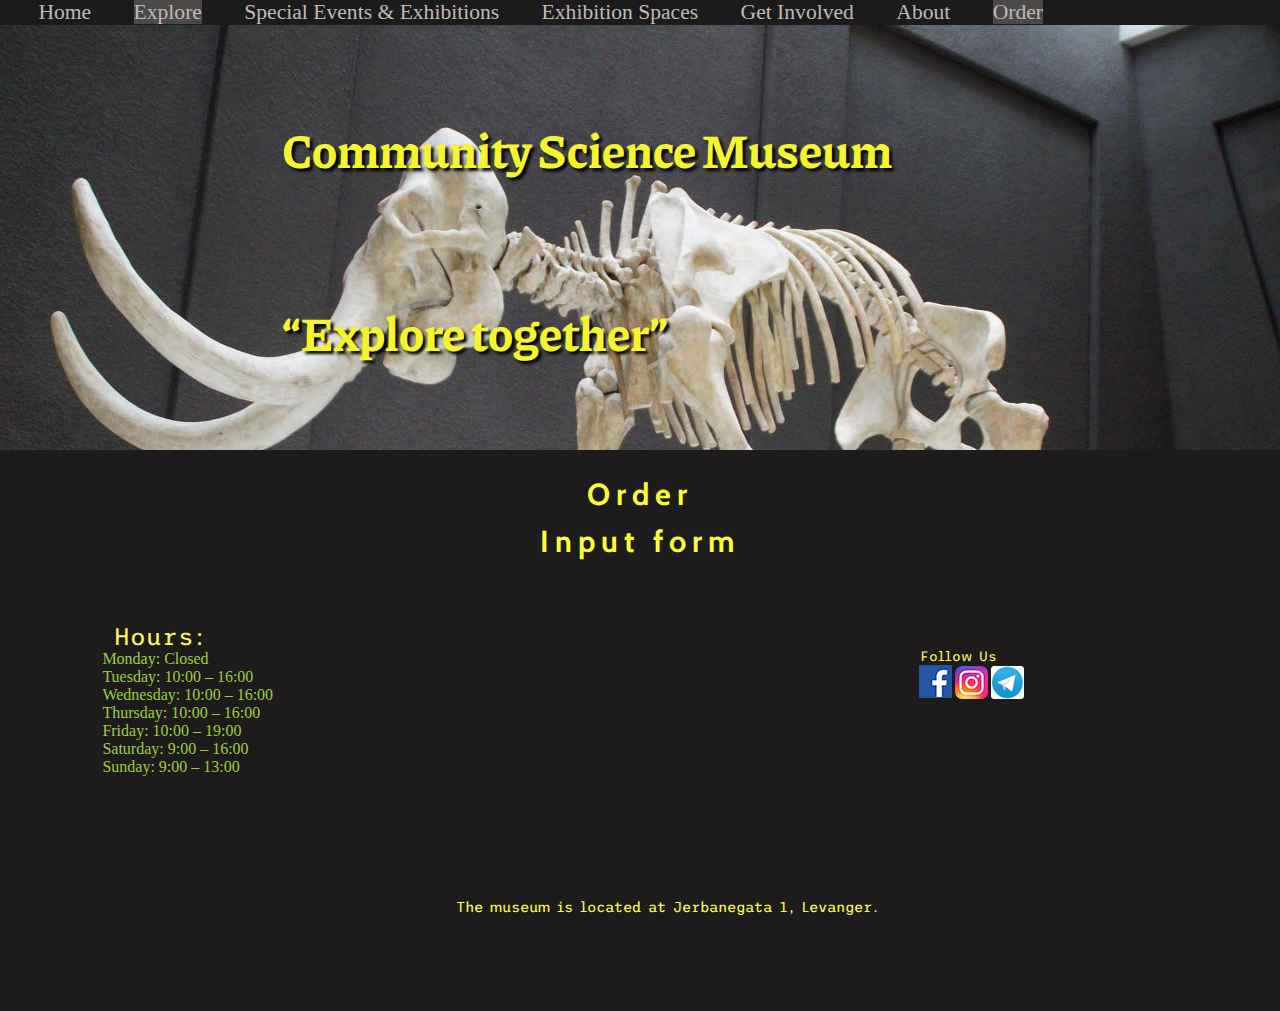
<file: html/orders.html>
<!DOCTYPE html>
<html lang="en">
  <head>
    <meta charset="utf-8" />
    <meta name="viewport" content="width=device-width, initial-scale=1" />
    <meta name="description"
        content="Community Science Museum. An interactive museum for kids and parents. Explore together">
    <title>Community Science Museum</title>
    <link rel="stylesheet" type="text/css" href="../style/style.css" />
    <link rel="preconnect" href="https://fonts.gstatic.com">
    <link rel="preconnect" href="https://fonts.gstatic.com">
    <link href="https://fonts.googleapis.com/css2?family=Cabin:ital@1&family=Piazzolla:ital,wght@1,800&family=Trispace&display=swap" rel="stylesheet">
  </head>
  <body>
    <div class="container_home">
      <div id="nav">
        <nav>
          <ul>
            <li><a  href="home.html" class="selected">Home</a></li>
            <li><a id="active" href="explore.html">Explore</a></li>
            <li><a href="special.html">Special Events & Exhibitions</a></li>
            <li><a href="exhibition.html">Exhibition Spaces</a></li>
            <li><a href="involved.html">Get Involved</a></li>
            <li><a href="about.html">About</a></li>
				<li><a id="active" href="orders.html">Order</a></li>
          </ul>
        </nav>
      </div>
      <header>
        <div class="background_explore">
        <div class="header_home">
            <p>Community Science Museum</p>
            <p>“Explore together”</p>
        </div>
      </div>
      </header>
      <main>
      
      <article>
        <h1>Order</h1>
        <h2>Input form</h2>
        
        
  </main>

      <footer>
        <div class="footer">
          <ul>
            <p>Hours:</p>
                <li>Monday: Closed</li>
                <li>Tuesday: 10:00 – 16:00</li>
                <li>Wednesday: 10:00 – 16:00</li>
                <li>Thursday: 10:00 – 16:00</li>
                <li>Friday: 10:00 – 19:00</li>
                <li>Saturday: 9:00 – 16:00<li>
                <li>Sunday: 9:00 – 13:00</li>
        </ul>
    </div>
    <div class="follow">
      <p>Follow Us</p>
      <a class="social" href="#"><img src="../images/social1.jpg" /></a>
        <a class="social" href="#"><img src="../images/social2.jpg" /></a>
        <a class="social" href="#"><img src="../images/social3.jpg" /></a>
        
    </div>
    <div class="adress">
      <p>The museum is located at Jerbanegata 1, Levanger.</p>
    
    
    
    
    </div>
        </div>
      </footer>
    </div>
  </body>
</html>
</file>
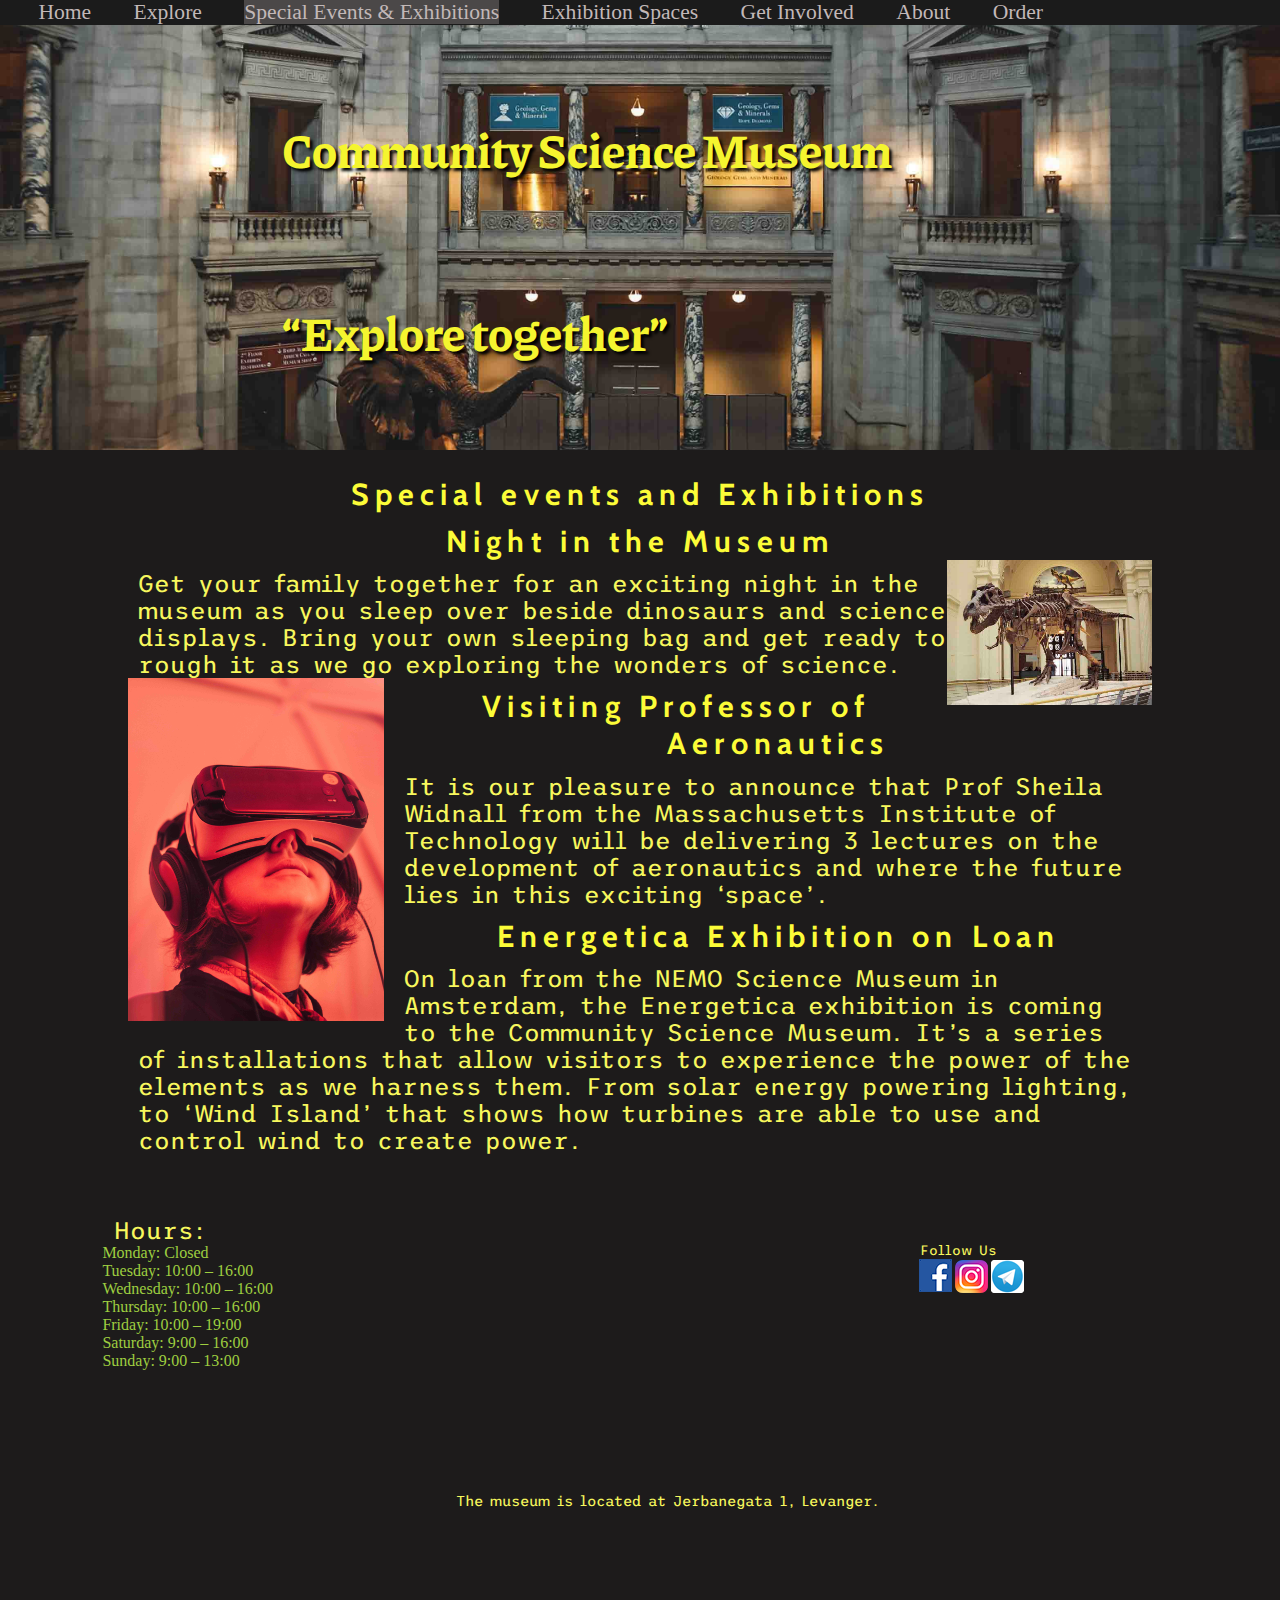
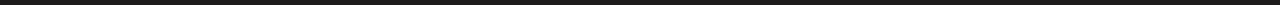
<file: html/special.html>
<!DOCTYPE html>
<html lang="en">
  <head>
    <meta charset="utf-8" />
    <meta name="viewport" content="width=device-width, initial-scale=1" />
    <meta name="description"
        content="Community Science Museum. An interactive museum for kids and parents. Special events and exhibitions">
    <title>Community Science Museum</title>
    <link rel="stylesheet" type="text/css" href="../style/style.css" />
    <link rel="preconnect" href="https://fonts.gstatic.com">
    <link rel="preconnect" href="https://fonts.gstatic.com">
    <link href="https://fonts.googleapis.com/css2?family=Cabin:ital@1&family=Piazzolla:ital,wght@1,800&family=Trispace&display=swap" rel="stylesheet">
  </head>
  <body>
    <div class="container_home">
      <div id="nav">
        <nav>
          <ul>
            <li><a  href="home.html" class="selected">Home</a></li>
            <li><a href="explore.html">Explore</a></li>
            
            <li><a id="active" href="special.html">Special Events & Exhibitions</a></li>
            <li><a href="exhibition.html">Exhibition Spaces</a></li>
            <li><a href="involved.html">Get Involved</a></li>
            <li><a href="about.html">About</a></li>
            <li><a href="orders.html">Order</a></li>
          </ul>
        </nav>
      </div>
      <header>
        <div class="background_special">
        <div class="header_home">
            <p>Community Science Museum</p>
            <p>“Explore together”</p>
        </div>
      </div>
      </header>
      <main>
      <article>
        <h1>Special events and Exhibitions</h1>
        <h2>Night in the Museum</h2>
        <img class="special_img" src="../images/rex.jpg" alt="tyronusaur's skelet" />
        
      <p>Get your family together for an exciting night in the museum as you sleep over beside dinosaurs and science displays. Bring your own sleeping bag and get ready to rough it as we go exploring the wonders of science.</p>
      <img class="special2_img" src="../images/vr.jpg" alt="kid in vr glasses" />
      <h2>Visiting Professor of Aeronautics</h2>
        <p>It is our pleasure to announce that Prof Sheila Widnall from the Massachusetts Institute of Technology will be delivering 3 lectures on the development of aeronautics and where the future lies in this exciting ‘space’.</p>
        <h2>Energetica Exhibition on Loan</h2>
        <p>On loan from the NEMO Science Museum in Amsterdam, the Energetica exhibition is coming to the Community Science Museum. It’s a series of installations that allow visitors to experience the power of the elements as we harness them. From solar energy powering lighting, to ‘Wind Island’ that shows how turbines are able to use and control wind to create power.</p>
      </article>
  </main>

      <footer>
        <div class="footer">
          <ul>
            <p>Hours:</p>
                <li>Monday: Closed</li>
                <li>Tuesday: 10:00 – 16:00</li>
                <li>Wednesday: 10:00 – 16:00</li>
                <li>Thursday: 10:00 – 16:00</li>
                <li>Friday: 10:00 – 19:00</li>
                <li>Saturday: 9:00 – 16:00<li>
                <li>Sunday: 9:00 – 13:00</li>
        </ul>
    </div>
    <div class="follow">
      <p>Follow Us</p>
      <a class="social" href="#"><img src="../images/social1.jpg" /></a>
        <a class="social" href="#"><img src="../images/social2.jpg" /></a>
        <a class="social" href="#"><img src="../images/social3.jpg" /></a>
        
    </div>
    <div class="adress">
      <p>The museum is located at Jerbanegata 1, Levanger.</p>
    
    
    
    
    </div>
        </div>
      </footer>
    </div>
  </body>
</html>
</file>
<file: style/style.css>
* {
  margin: 0px 0px 0px 0px;
  padding: 0;
}
a {
  text-decoration: none;
}
ul {
  list-style-type: none;
}

body {
  background-color: rgb(29, 27, 27);
}
h1,
h2,
h3,
h4 {
  color: rgb(252, 252, 56);
}
h1,
h2,
h3,
h4 {
  font-family: "Cabin", sans-serif;
}
p {
  font-family: "Trispace", sans-serif;
  color: rgb(247, 247, 93);
}
/*---------------------NAV--------------------------------*/
#nav {
  float: right;
  background-color: rgb(27, 27, 27);
  margin: 0, 5% 2% 0px 0px;
  width: 100%;
}
#active {
  background-color: rgb(75, 72, 72);
}
#nav ul li {
  display: inline-block;
  padding-left: 3%;
}
#nav a {
  text-decoration: none;
  color: rgb(194, 184, 184);
  font-size: 2em;
}
#nav a:hover {
  background-color: rgb(75, 72, 72);
}

/*--------------------------------------Header---------------------------*/
.background_home {
  background-image: url(../images/header.jpg);
  width: 100%;
  background-repeat: no-repeat;
  background-size: cover;
  height: 500px;
  background-position: right bottom;
}
.background_explore {
  background-image: url(../images/explore.jpg);
  width: 100%;
  background-repeat: no-repeat;
  background-size: cover;
  height: 500px;
  background-position: left top;
}
.background_involved {
  background-image: url(../images/involved.jpg);
  width: 100%;
  background-repeat: no-repeat;
  background-size: cover;
  height: 500px;
  background-position: center;
}
.background_exhibition {
  background-image: url(../images/exhibition.jpg);
  width: 100%;
  background-repeat: no-repeat;
  background-size: cover;
  height: 500px;
  background-position: bottom;
}
.background_special {
  background-image: url(../images/night.jpg);
  width: 100%;
  background-repeat: no-repeat;
  background-size: cover;
  height: 500px;
  background-position: center;
}
.background_about {
  background-image: url(../images/about.jpg);
  width: 100%;
  background-repeat: no-repeat;
  background-size: cover;
  height: 500px;
  background-position: center;
}
.name {
  position: absolute;
}
.header_home p {
  font-family: "Piazzolla", serif;
  padding-top: 6%;
  padding-left: 22%;
  font-size: 350%;
  font-weight: bold;
  color: rgb(245, 245, 47);
  text-shadow: 3px 3px 3px black;
}
/*------------------------------------main---------------------------------*/
h1,
h2 {
  text-align: center;
  letter-spacing: 0.1em;
  margin: 1% 0px 0px 0px;
  font-size: 2em;
}
.home_link img {
  padding-top: 5%;
  width: 175px;
  height: 180px;
}
.home_img {
  width: 70%;
  margin: 1% 0px 0px 15%;
}
.explore_img {
  width: 65%;
  margin: 0px 0px 0px 25%;
}
.explore2_img {
  float: right;
  width: 40%;
}
.special_img {
  float: right;
  width: 20%;
}
.special2_img {
  width: 25%;
  float: left;
  margin: 0px 2% 0px 0px;
}
.exhibition_img {
  float: left;
  width: 55%;
  margin: 2% 1% 1% 0px;
}
.exhibition2_img {
  float: left;
  width: 55%;
  margin: 0px 1% 0px 0px;
}
.exhibition3_img {
  float: left;
  width: 27%;
  margin: 1% 4% 0px 0px;
}
.researches_img {
  height: 250px;
  float: right;
}
.home_links {
  display: inline-flex;
  margin: 3% 0px 5% 0px;
}
.home_link_block {
  text-align: center;
}
article {
  margin: 2% 10% 2% 10%;
}
footer {
  height: 500px;
}
.home_link_block h2,
p {
  font-size: 2em;
  padding: 1% 1% 0px 1%;
}
.home_link_block:hover {
  background-color: rgb(75, 72, 72);
}
.hours {
  text-align: center;
  color: rgb(158, 206, 64);
  font-size: 2em;
}

/*-------------------------------------------footer-------------------------------------*/
footer {
  clear: both;
  margin: 4% 0px 0px 0px;
}
.footer ul {
  color: rgb(158, 206, 64);
  margin: 0px 0px -10% 8%;
}

.follow {
  float: right;
  padding-right: 20%;
  margin: 3% 0px 10% 0px;
  clear: both;
}
.follow p {
  font-size: 1.2em;
}
.adress {
  margin: 12% 0px 0px 0px;
  padding-left: 35%;
}
/*------------------------------------------------laptop------------------------------------------*/
@media only screen and (max-width: 1395px) {
  #nav a {
    font-size: 1.35em;
  }

  .background_home {
    height: 450px;
  }
  .background_explore {
    height: 450px;
  }
  .background_involved {
    height: 450px;
  }
  .background_exhibition {
    height: 450px;
  }
  .background_special {
    height: 450px;
  }
  .background_about {
    height: 450px;
  }
  .header_home p {
    padding-top: 9%;
    padding-left: 22%;
    font-size: 3em;
  }
  h1,
  h2 {
    letter-spacing: 0.2em;
    font-size: 1.9em;
  }

  footer {
    height: 400px;
  }
  .home_link_block h2,
  p {
    font-size: 1.5em;
    padding: 1% 1% 0px 1%;
  }

  .hours {
    font-size: 1.9em;
  }
  .adress {
    font-size: 0.6em;
    padding-top: 7%;
  }
  .follow {
    font-size: 0.7em;
    margin: 0px 0px 1% 0px;
  }
}
/*------------------------------------------------tablet--------------------------------------------*/
@media only screen and (max-width: 864px) {
  #nav {
    width: 100%;
    position: sticky;
    top: 0;
  }
  #nav a {
    font-size: 1.2em;
  }

  .background_home {
    height: 350px;
  }
  .background_explore {
    height: 350px;
  }
  .background_involved {
    height: 350px;
  }
  .background_exhibition {
    height: 350px;
  }
  .background_special {
    height: 350px;
  }
  .background_about {
    height: 350px;
  }
  .header_home p {
    padding-top: 11%;
    padding-left: 22%;
    font-size: 250%;
  }
  h1,
  h2 {
    letter-spacing: 0.1em;
    font-size: 1.8em;
  }

  footer {
    height: 400px;
  }
  .home_link_block h2,
  p {
    font-size: 1.4em;
    padding: 1% 1% 0px 1%;
  }

  .hours {
    font-size: 1.9em;
  }
  .adress {
    font-size: 0.6em;
    padding-top: 7%;
  }
  .follow {
    font-size: 0.7em;
    margin: 0px 0px 1% 0px;
  }
}
/*------------------------------------mobile---------------------------*/
@media only screen and (max-width: 425px) {
  #nav {
    width: 100%;
    position: sticky;
    top: 0;
  }
  #nav a {
    font-size: 0.55em;
  }

  .background_home {
    height: 250px;
  }
  .background_explore {
    height: 250px;
  }
  .background_involved {
    height: 250px;
  }
  .background_exhibition {
    height: 250px;
  }
  .background_special {
    height: 250px;
  }
  .background_about {
    height: 250px;
  }
  .header_home p {
    padding-top: 15%;
    padding-left: 20%;
    font-size: 150%;
  }
  h1,
  h2 {
    letter-spacing: 0.1em;
    font-size: 1.6em;
    margin: 0px 1% 0px 1%;
  }
  .home_links {
    display: block;
    margin: 1% 1% 1% 1%;
  }

  footer {
    height: 2500px;
  }
  .home_link_block h2,
  p {
    font-size: 1.1em;
    padding: 1% 1% 0px 1%;
  }

  .hours {
    font-size: 1.4em;
  }
  .adress {
    font-size: 0.6em;
    padding-top: 7%;
  }
  .follow {
    font-size: 0.6em;
    margin: 0px 0px 1% 0px;
  }
  .explore_img {
    width: 100%;
    float: left;
    margin: 0px 0px 0px 1%;
  }
  .explore2_img {
    width: 100%;
  }
  .special_img {
    width: 100%;
  }
  .special2_img {
    width: 100%;
  }
  .exhibition_img {
    width: 100%;
  }
  .exhibition2_img {
    width: 100%;
  }
  .exhibition3_img {
    width: 100%;
  }
  .researches_img {
    width: 100%;
  }
}
</file>
